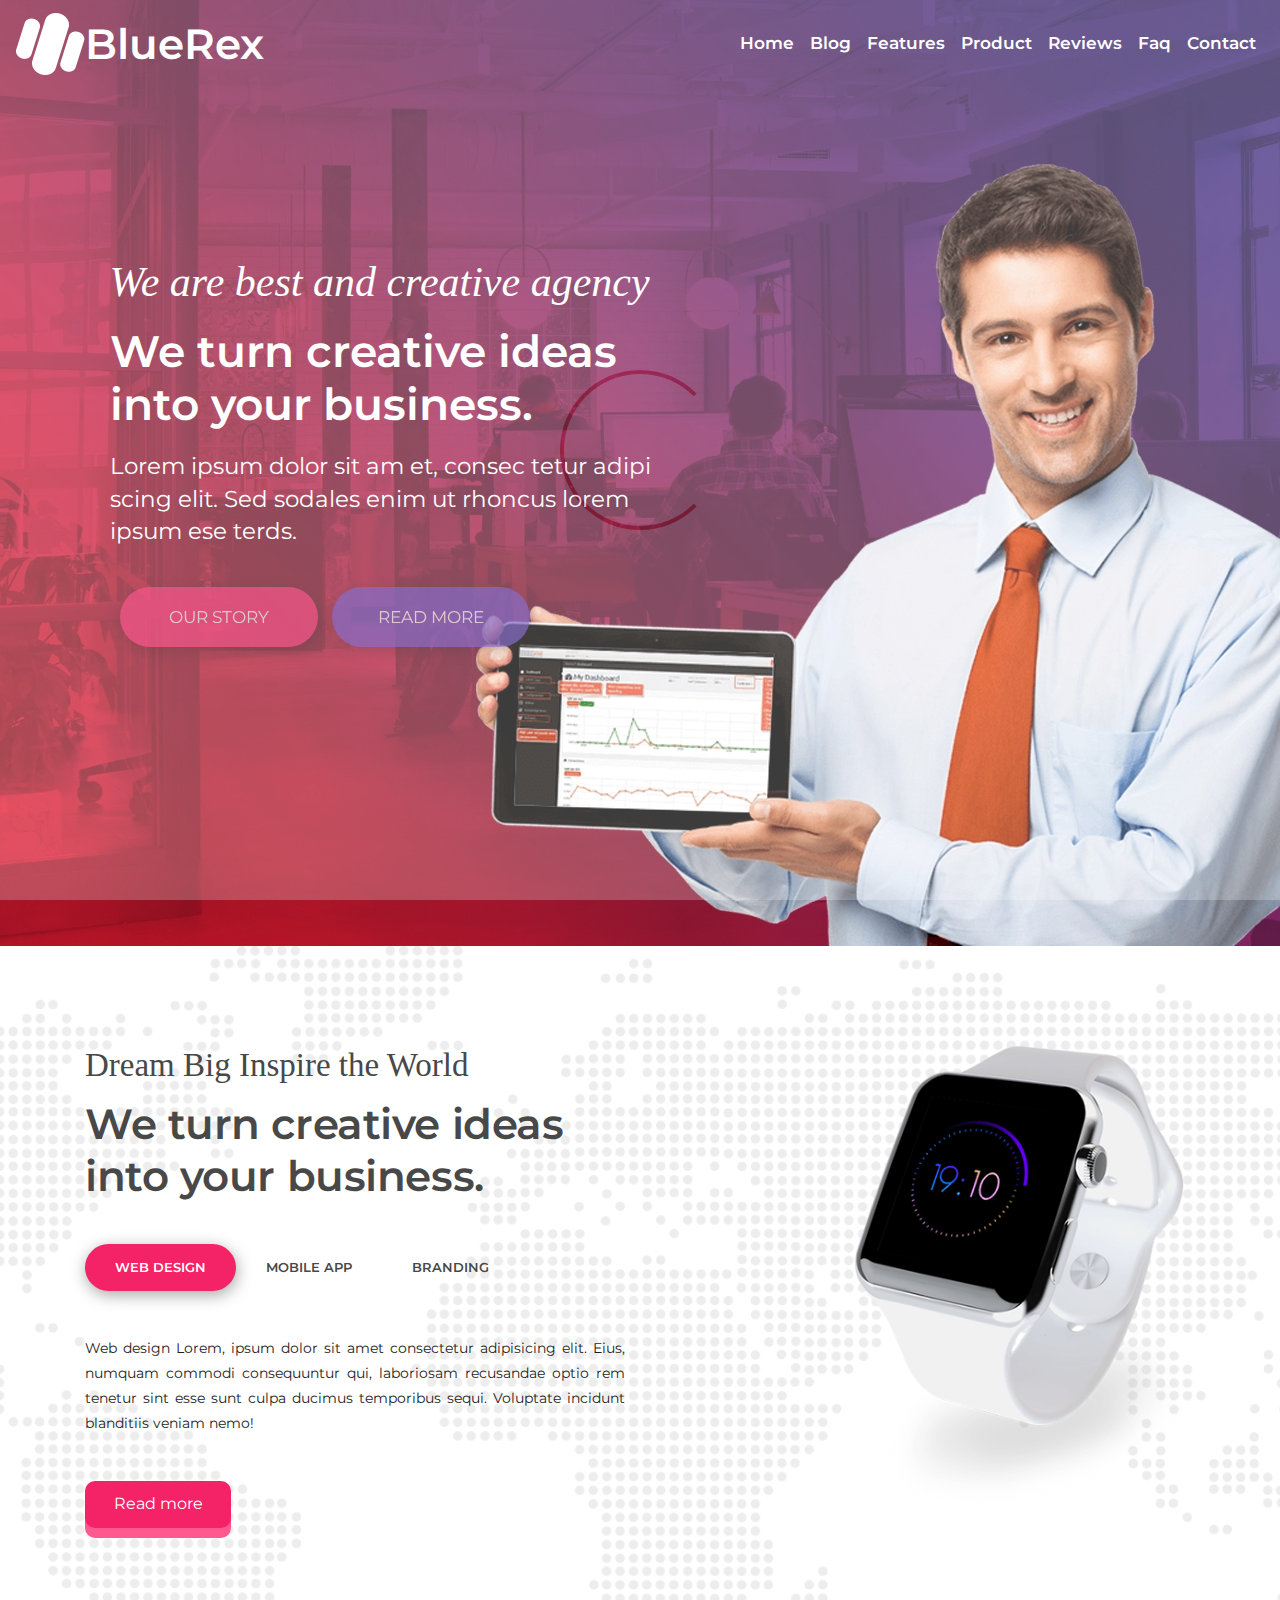
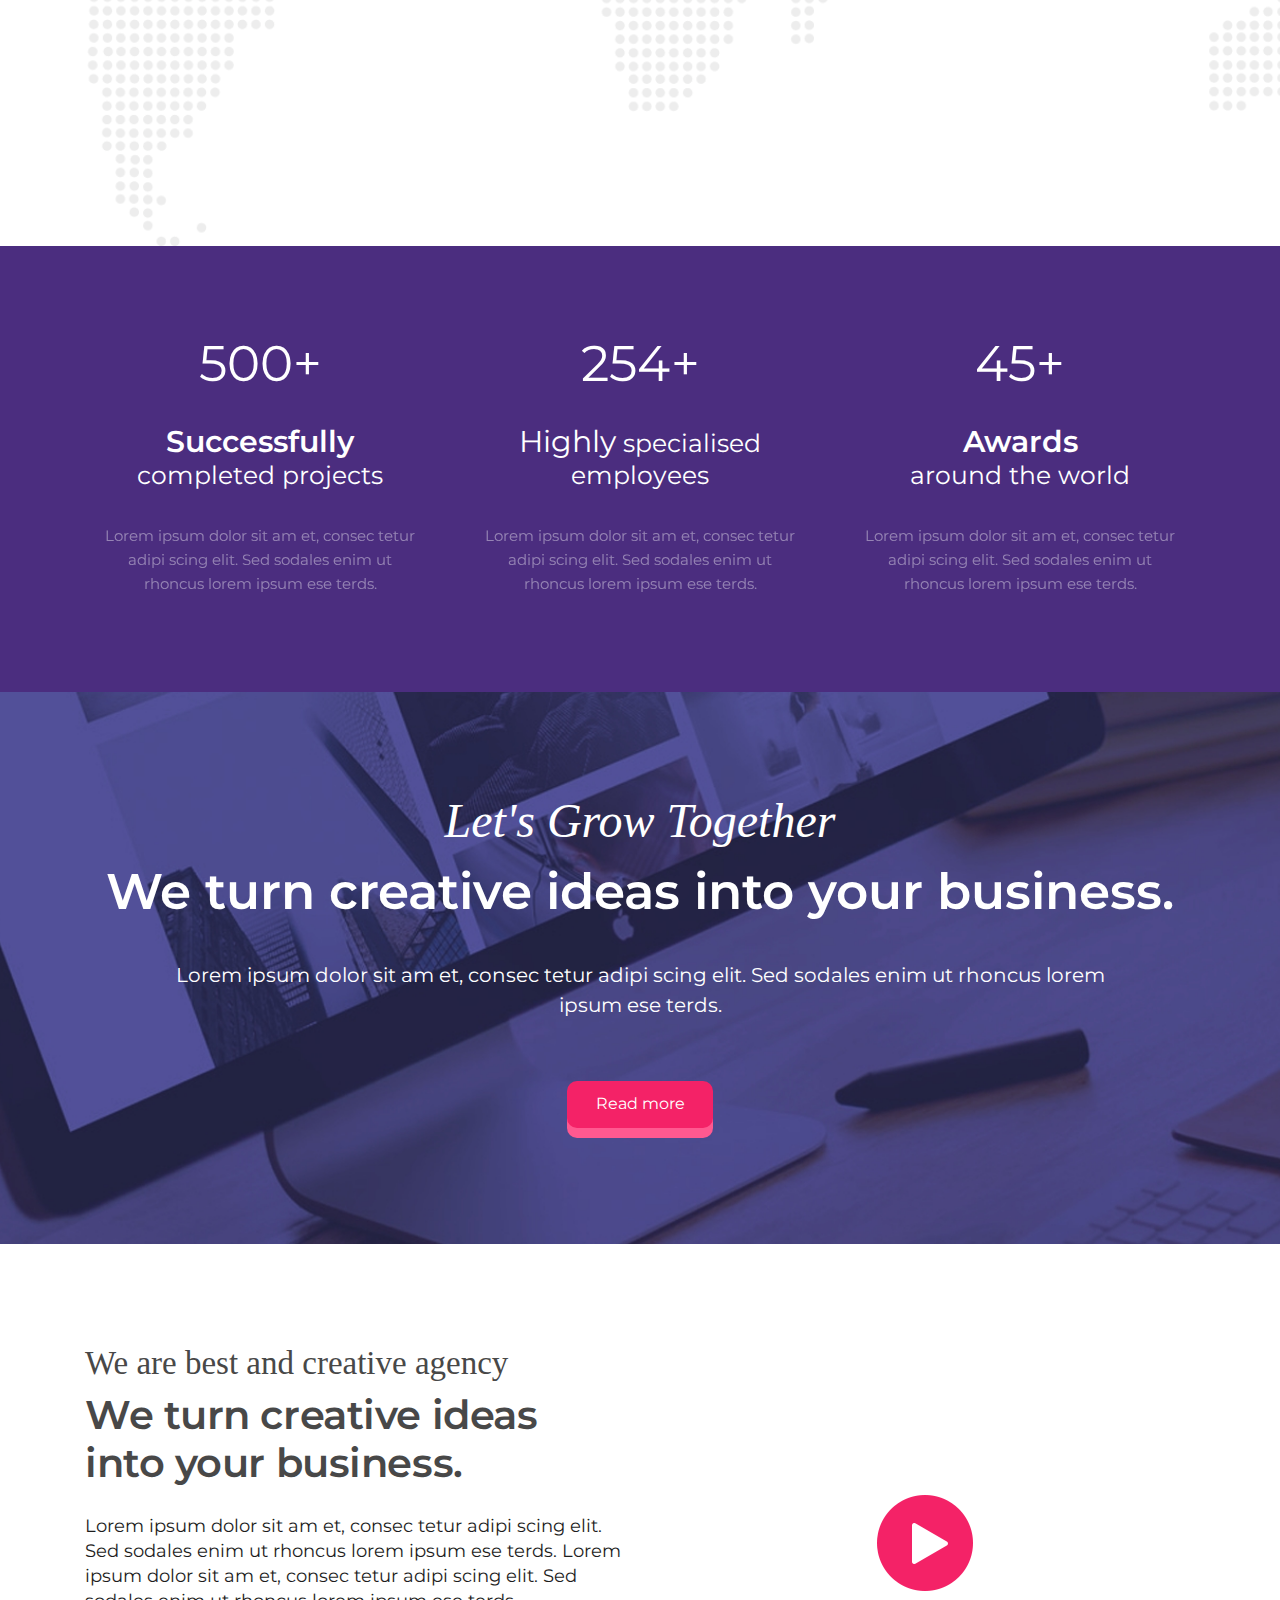
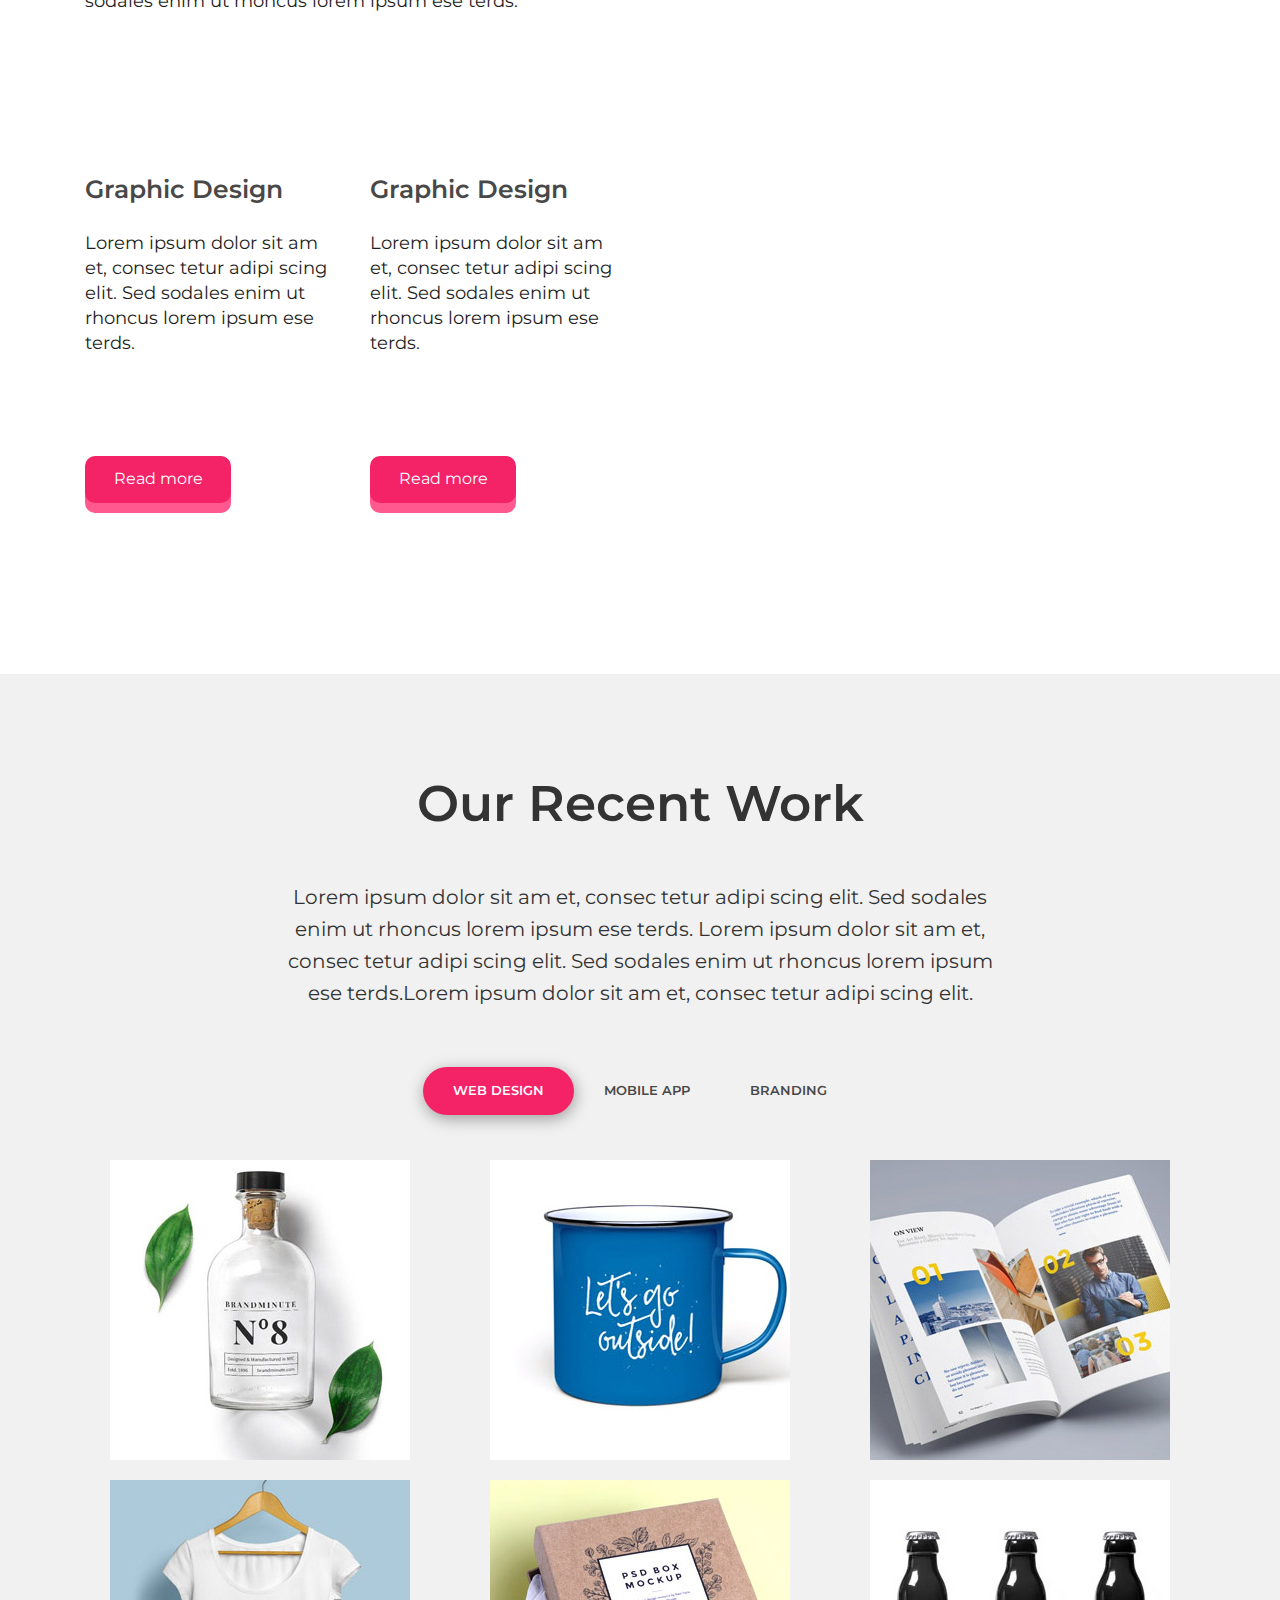
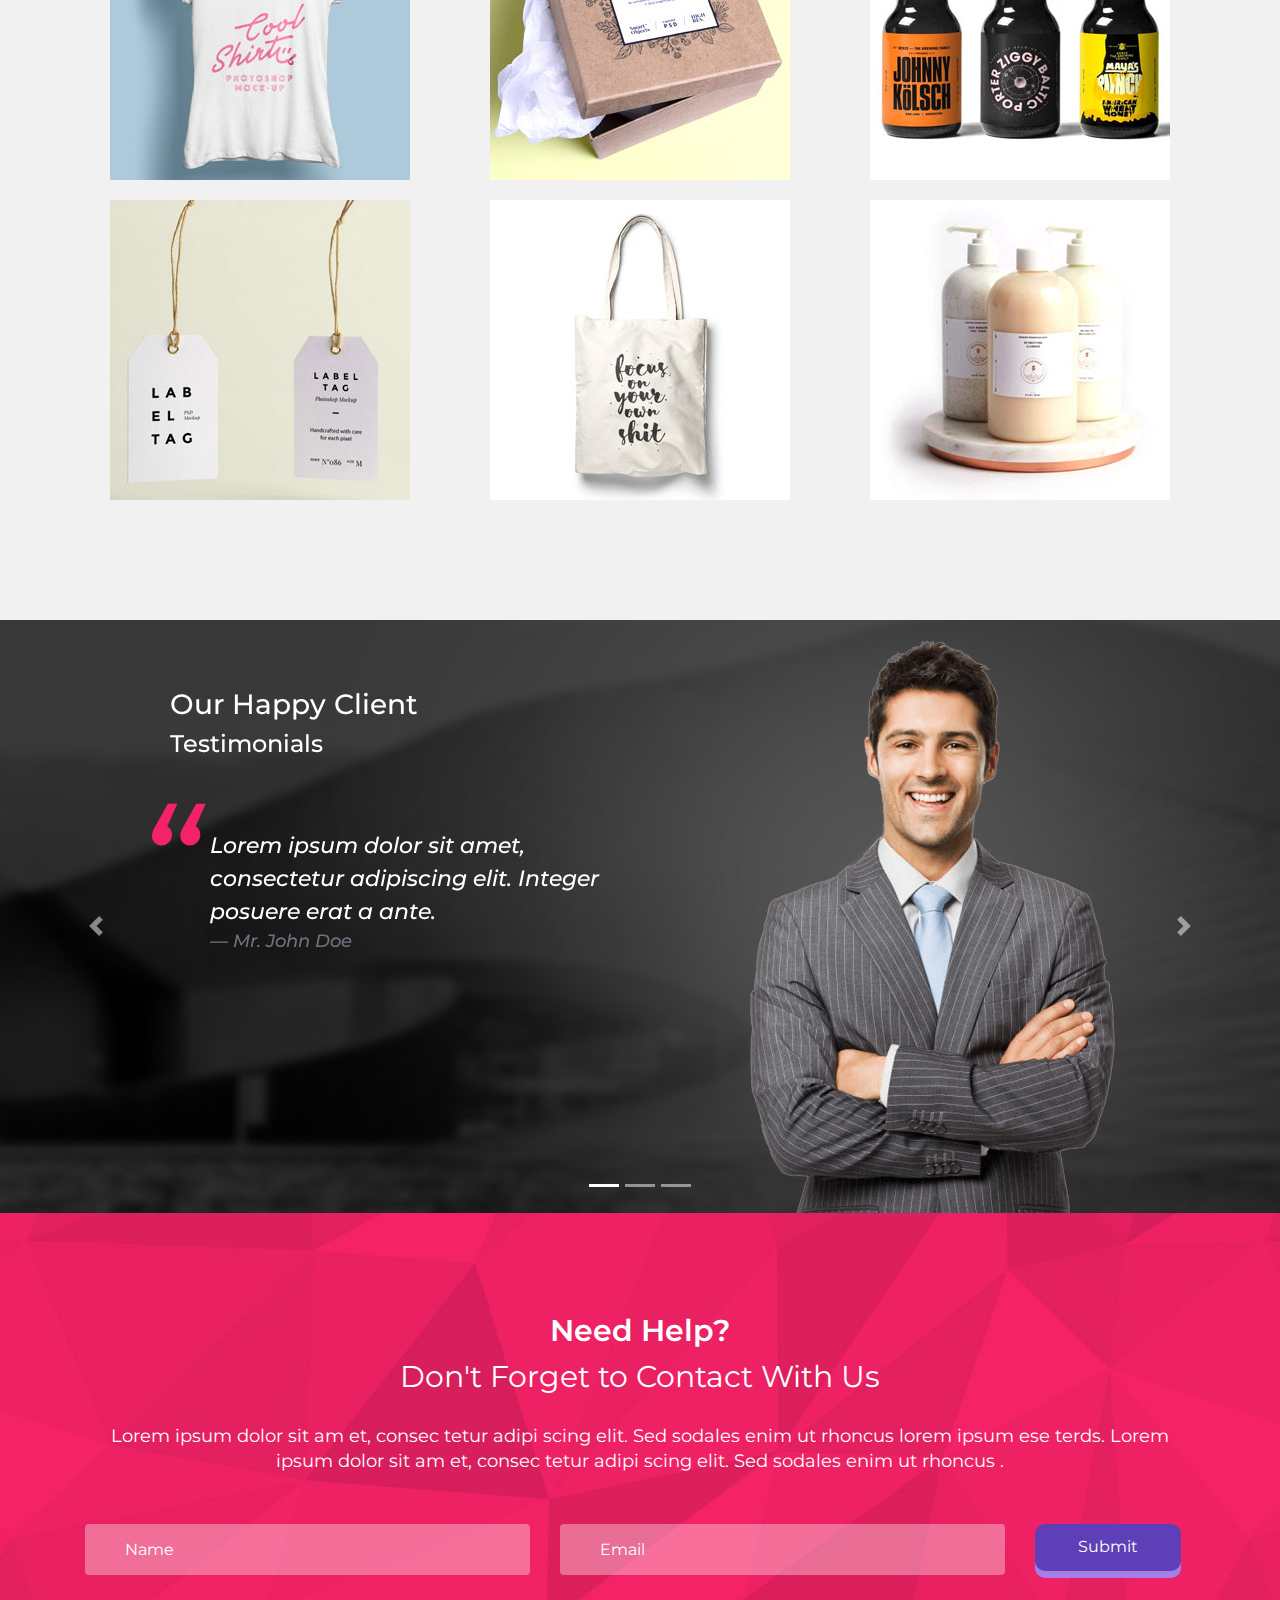
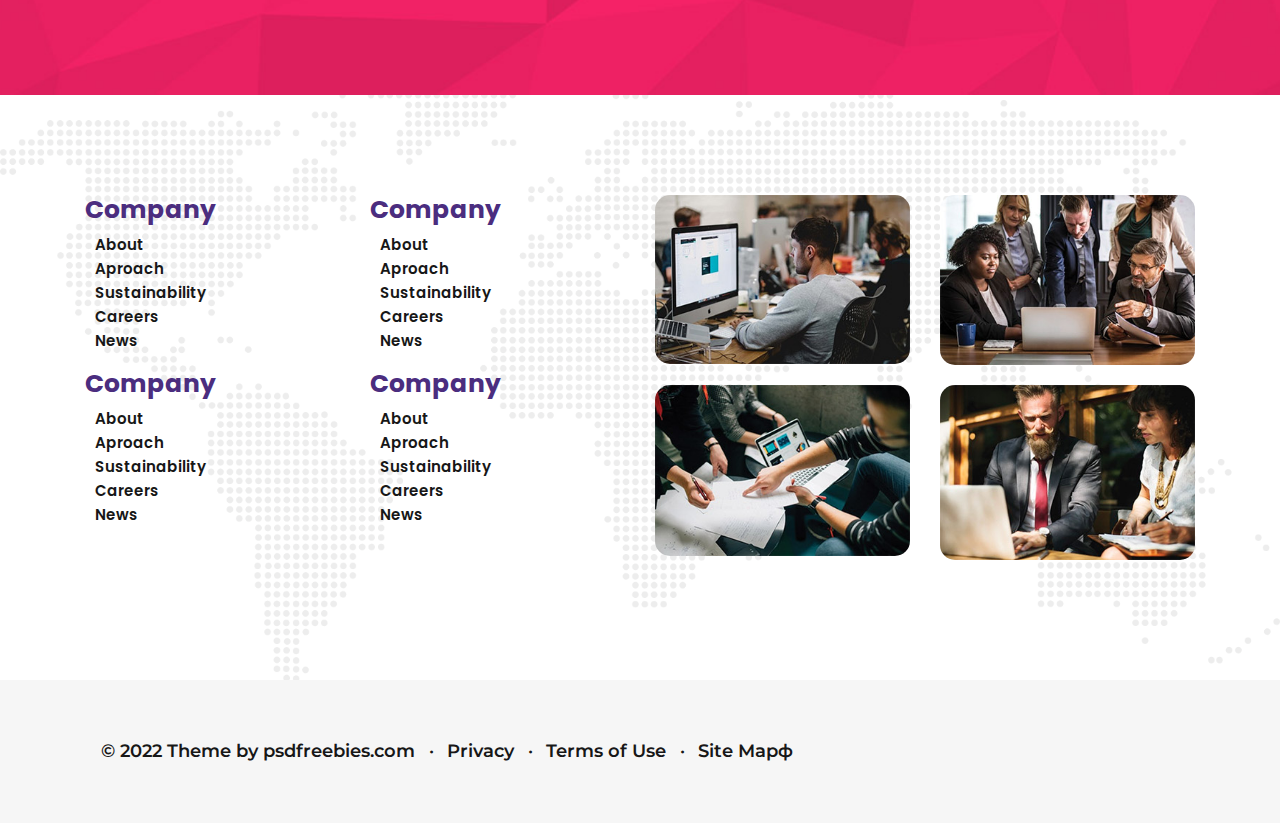
<file: index.html>
<!doctype html>
<html lang="en">
  <head>
    <!-- Required meta tags -->
    <meta charset="utf-8">
    <meta name="viewport" content="width=device-width, initial-scale=1, shrink-to-fit=no">
    <link href="https://fonts.googleapis.com/css?family=Montserrat:300,400,600|Poppins:600,700&display=swap&subset=cyrillic" rel="stylesheet">
    <link rel="stylesheet" href="https://use.fontawesome.com/releases/v5.7.0/css/all.css" integrity="sha384-lZN37f5QGtY3VHgisS14W3ExzMWZxybE1SJSEsQp9S+oqd12jhcu+A56Ebc1zFSJ" crossorigin="anonymous">
    <link rel="stylesheet" href="bootstrap/css/bootstrap.min.css">
    <style>
      .preloader
      {
        position: fixed;
        top:0;
        left: 0;
        right: 0;
        bottom: 0;
        z-index: 9999;
        background-color:#fefefe;
      }
    </style>
    <link rel="stylesheet" href="css/baguetteBox.min.css">
    <link rel="stylesheet" href="css/style.css">

    <title>Creative agency</title>
  </head>
  <body>
    <div class="preloader d-flex justify-content-center align-items-center">
      <div class="spinner-border text-danger" style="width: 10rem; height: 10rem;" role="status">
        <span class="sr-only">Loading...</span>
      </div><!-- spinner-border text-danger -->
    </div><!-- preloader -->
    <button class="scrollToTop"><i class="fas fa-angle-up"></i></button>
  <header class="main_header">
   
    <nav class="navbar navbar-expand-lg">
    <!-- navbar-expand-lg - меню будет скрываться на устройствах меньше lg -->
      <a class="navbar-brand" href="#">
    <!--  логотип -->
    <img src="img/header/logo.png" alt="logo" ><span>BlueRex</span>
      </a>
      <button class="navbar-toggler" type="button" data-toggle="collapse" data-target="#navbarSupportedContent" aria-controls="navbarSupportedContent" aria-expanded="false" aria-label="Toggle navigation">
        <!-- внутри этой кнопки у нас появляется иконка для скрытия и открытия меню -->
        <i class="fas fa-bars"></i>
      </button>
    
      <div class="collapse navbar-collapse" id="navbarSupportedContent">
        <ul class="navbar-nav ml-auto">
        <li class="nav-item"><a class="nav-link" href="index.html">Home</a> </li>
        <li class="nav-item"><a class="nav-link" href="blog.html">Blog</a> </li>
        <li class="nav-item"><a class="nav-link" href="#">Features</a> </li>
        <li class="nav-item"><a class="nav-link" href="#">Product</a> </li>
        <li class="nav-item"><a class="nav-link" href="#">Reviews</a> </li>
        <li class="nav-item"><a class="nav-link" href="#">Faq</a> </li>
        <li class="nav-item"><a class="nav-link" href="#">Contact</a> </li>
         </ul><!-- navbar-nav -->
      </div><!-- collapse navbar-collapse -->
    </nav>

    <div class="main_header_txt">

      <h3>We are best and creative agency</h3>
      <h4>We	turn creative ideas into your business.</h4>
      <p>Lorem ipsum dolor sit am et, consec tetur adipi scing elit. Sed sodales enim ut rhoncus lorem ipsum ese terds.</p>
      <div class="buttons">
        <button type="button" class="btn btn-pink rounded-pill">our story</button>
      <button type="button" class="btn btn-violet rounded-pill">read more</button>
      </div>


    </div><!-- main_header_txt -->

  </header><!-- main_header -->

   <section class="watch">
    <div class="container">
         <div class="row">
         <div class="col-lg-6">
         <div class="block-1">
          <h3>Dream Big Inspire the World</h3>
          <h4>We	turn creative ideas
           into your business.</h4>
 
           <ul class="nav nav-pills" id="myTab" role="tablist">
             <li class="nav-item">
               <a class="nav-link active rounded-pill" id="WebDesign-tab" data-toggle="tab" href="#WebDesign" role="tab" aria-controls="WebDesign" aria-selected="true">Web design</a>
             </li>
             <li class="nav-item">
               <a class="nav-link rounded-pill" id="MobileApp-tab" data-toggle="tab" href="#MobileApp" role="tab" aria-controls="MobileApp" aria-selected="false">Mobile app</a>
             </li>
             <li class="nav-item">
               <a class="nav-link rounded-pill" id="Branding-tab" data-toggle="tab" href="#Branding" role="tab" aria-controls="Branding" aria-selected="false">Branding</a>
             </li>
           </ul>
           <div class="tab-content" id="myTabContent">
             <div class="tab-pane fade show active" id="WebDesign" role="tabpanel" aria-labelledby="WebDesign-tab">
               Web design Lorem, ipsum dolor sit amet consectetur adipisicing elit. Eius, numquam commodi consequuntur qui, laboriosam recusandae optio rem tenetur sint esse sunt culpa ducimus temporibus sequi. Voluptate incidunt blanditiis veniam nemo!
               <p><a href="#" class="btn btn-pink">Read more</a></p>
             </div>
             <div class="tab-pane fade" id="MobileApp" role="tabpanel" aria-labelledby="MobileApp-tab">
               Mobile app Lorem ipsum, dolor sit amet consectetur adipisicing elit. Mollitia maiores, esse possimus placeat commodi consectetur nulla doloremque voluptates impedit reprehenderit fuga ab aliquam pariatur harum aliquid? Nisi voluptas neque facilis?
               <p><a href="#" class="btn btn-pink">Read more</a></p>
             </div>
             <div class="tab-pane fade" id="Branding" role="tabpanel" aria-labelledby="Branding-tab">
               Branding Lorem ipsum dolor sit amet consectetur adipisicing elit. Vero, autem amet doloremque pariatur reprehenderit suscipit tenetur sunt sit debitis laudantium omnis nam praesentium aspernatur placeat. Accusantium consequatur voluptates libero beatae?
               <p><a href="#" class="btn btn-pink">Read more</a></p>
             </div>
           </div><!-- tab-content -->
         </div>
        
         </div><!-- col-md-6 -->
         <div class="col-lg-6">
            
              <div class="watch_img d-none d-lg-block">
                <img src="img/watch/watch.png" alt="watch">
              </div>
            
         </div>
         </div><!-- row -->
    </div><!-- container -->
  </section><!-- section_watch -->

  <section class="progres text-center">
		<div class="container">
			<div class="row">
				<div class="col-lg-4 bl1">
					<div><i class="fas fa-bullhorn"></i></div>
					<div class="count">500+</div>
					<h4><span>Successfully</span> <br> completed projects</h4>
					<p>Lorem ipsum dolor sit am et, consec tetur <br> adipi scing elit. Sed sodales enim ut <br> rhoncus lorem ipsum ese terds. </p>
				</div>
				<!-- /.col-md-4 bl1 -->
				<div class="col-lg-4 bl2">
					<div><i class="fas fa-bullhorn"></i></div>
					<div class="count">254+</div>
					<h4><span>Highly</span> specialised <br> employees</h4>
					<p>Lorem ipsum dolor sit am et, consec tetur <br> adipi scing elit. Sed sodales enim ut <br> rhoncus lorem ipsum ese terds. </p>
				</div>
				<!-- /.col-md-4 bl2 -->
				<div class="col-lg-4 bl3">
					<div><i class="fas fa-bullhorn"></i></div>
					<div class="count">45+</div>
					<h4><span>Awards</span> <br> around the world</h4>
					<p>Lorem ipsum dolor sit am et, consec tetur <br> adipi scing elit. Sed sodales enim ut <br> rhoncus lorem ipsum ese terds. </p>
				</div>
				<!-- /.col-md-4 bl3 -->
			</div>
		</div>
	</section>
  <!-- /.section-progress -->
  
  <section class="letsGR text-center">
   <div class="container">
    <div class="row">
      <div class="col-md-12 ">
        <h3>Let's Grow Together</h3>
        <h4>We	turn creative ideas into your business.</h4>
        <p class="fig">Lorem ipsum dolor sit am et, consec tetur adipi scing elit. Sed sodales enim ut rhoncus lorem  ipsum ese terds.</p>
        <p><a href="#" class="btn btn-pink ">Read more</a></p>
     </div><!-- row -->
     </div><!-- col-md-12 -->
   </div><!-- container -->
  </section><!-- letsGR -->

  <section class="design">
        <div class="container">
          <div class="row">
            <div class="col-lg-6">
                <h3>We are best and creative agency</h3>
                <h4>We	turn creative ideas
                  into your business.</h4>
                <p>Lorem ipsum dolor sit am et, consec tetur adipi scing elit. Sed sodales enim ut rhoncus lorem ipsum ese terds. Lorem ipsum dolor sit am et, consec tetur adipi scing elit. Sed sodales enim ut rhoncus lorem ipsum ese terds.</p>
                <div class="row">
                  <div class="col-md-6 mb-3">
                    <span><i class="far fa-comments"></i></span>
                    <h2>Graphic Design</h2>
                    <p>Lorem ipsum dolor sit am et, consec tetur adipi scing elit. Sed sodales enim ut rhoncus lorem ipsum ese terds.</p>
                    <p class="p1"><a href="#" class="btn btn-pink ">Read more</a></p>
                  </div>
                  <div class="col-md-6 mb-3">
                    <span><i class="fas fa-bullhorn"></i></span>
                    <h2>Graphic Design</h2>
                    <p>Lorem ipsum dolor sit am et, consec tetur adipi scing elit. Sed sodales enim ut rhoncus lorem ipsum ese terds.</p>
                    <p class="p1"><a href="#" class="btn btn-pink ">Read more</a></p>
                  </div>
                </div><!-- row -->
            </div><!-- col-lg-6 -->
            <div class="col-lg-6">

             
              <div class="embed-responsive embed-responsive-16by9 mt-5">
                <iframe id="videoPlayer" class="embed-responsive-item" src="https://www.youtube.com/embed/EQNZVfGbaBU?enablejsapi=1&amp;html5=1&amp;rel=0&amp;controls=0&amp;showinfo=0"  allowfullscreen></iframe>
                 <div id="videoPlayBtn"></div> <!-- кнопка воспроизведения видео -->
              </div>
             
              </div><!-- col-lg-6 -->
            </div><!-- row -->
          </div><!-- container -->
  </section><!-- section-design -->

  <section class="work">
      <div class="container">
        <div class="row"> 
          <div class="col-md-8 offset-md-2 text-center">
              <h2>Our Recent Work</h2>
            <p>Lorem ipsum dolor sit am et, consec tetur adipi scing elit. Sed sodales enim ut rhoncus lorem ipsum ese terds. Lorem ipsum dolor sit am et, consec tetur adipi scing elit. Sed sodales enim ut rhoncus lorem ipsum ese terds.Lorem ipsum dolor sit am et, consec tetur adipi scing elit. </p>
        </div><!-- col-md-8 -->

        <div class="col-md-12">
          <ul class="nav nav-pills justify-content-center" id="myTab-gallery" role="tablist">
            <li class="nav-item">
              <a class="nav-link active rounded-pill" id="webDesign-tab" data-toggle="tab" href="#webDesign" role="tab" aria-controls="webDesign" aria-selected="true">Web design</a>
            </li>
            <li class="nav-item">
              <a class="nav-link rounded-pill" id="mobileApp-tab" data-toggle="tab" href="#mobileApp" role="tab" aria-controls="mobileApp" aria-selected="false">Mobile app</a>
            </li>
            <li class="nav-item">
              <a class="nav-link rounded-pill" id="branding-tab" data-toggle="tab" href="#branding" role="tab" aria-controls="branding" aria-selected="false">Branding</a>
            </li>
          </ul>
          <div class="tab-content" id="myTabContent">
            <div class="tab-pane fade show active" id="webDesign" role="tabpanel" aria-labelledby="webDesign-tab">
              <div class="gallery text-center row">

                  <div class="col-sm-4 gallery-item">

                    <a href="img/work/gallery/1.jpg">
                      <img src="img/work/gallery/1_s.jpg" alt="">
                    </a>
                  </div><!-- col-sm-4 gallery-item -->
                  <div class="col-sm-4 gallery-item">

                    <a href="img/work/gallery/2.jpg">
                      <img src="img/work/gallery/2_s.jpg" alt="">

                    </a>
                  </div><!-- col-sm-4 gallery-item -->

                  <div class="col-sm-4 gallery-item">

                    <a href="img/work/gallery/3.jpg">
                      <img src="img/work/gallery/3_s.jpg" alt="">
                    </a>
                  </div><!-- col-sm-4 gallery-item -->

                  <div class="col-sm-4 gallery-item">

                    <a href="img/work/gallery/4.jpg">
                      <img src="img/work/gallery/4_s.jpg" alt="">
                    </a>
                  </div><!-- col-sm-4 gallery-item -->

                  <div class="col-sm-4 gallery-item">

                    <a href="img/work/gallery/5.jpg">
                      <img src="img/work/gallery/5_s.jpg" alt="">
                    </a>
                  </div><!-- col-sm-4 gallery-item -->

                  <div class="col-sm-4 gallery-item">

                    <a href="img/work/gallery/6.jpg">
                      <img src="img/work/gallery/6_s.jpg" alt="">
                    </a>
                  </div><!-- col-sm-4 gallery-item -->

                  <div class="col-sm-4 gallery-item">

                    <a href="img/work/gallery/7.jpg">
                      <img src="img/work/gallery/7_s.jpg" alt="">
                    </a>
                  </div><!-- col-sm-4 gallery-item -->
                  <div class="col-sm-4 gallery-item">

                    <a href="img/work/gallery/8.jpg">
                      <img src="img/work/gallery/8_s.jpg" alt="">
                    </a>
                  </div><!-- col-sm-4 gallery-item -->

                  <div class="col-sm-4 gallery-item">

                    <a href="img/work/gallery/9.jpg">
                      <img src="img/work/gallery/9_s.jpg" alt="">
                    </a>
                    
                  </div><!-- col-sm-4 gallery-item -->
                
              </div><!-- gallery + row -->
              
            </div><!-- tab-pane -->
            <div class="tab-pane fade" id="mobileApp" role="tabpanel" aria-labelledby="mobileApp-tab">
              <div class="gallery text-center row">

                <div class="col-sm-4 gallery-item">

                  <a href="img/work/gallery/1.jpg">
                    <img src="img/work/gallery/1_s.jpg" alt="">
                  </a>
                </div><!-- col-sm-4 gallery-item -->
                <div class="col-sm-4 gallery-item">

                  <a href="img/work/gallery/2.jpg">
                    <img src="img/work/gallery/2_s.jpg" alt="">

                  </a>
                </div><!-- col-sm-4 gallery-item -->

                <div class="col-sm-4 gallery-item">

                  <a href="img/work/gallery/3.jpg">
                    <img src="img/work/gallery/3_s.jpg" alt="">
                  </a>
                </div><!-- col-sm-4 gallery-item -->

                <div class="col-sm-4 gallery-item">

                  <a href="img/work/gallery/4.jpg">
                    <img src="img/work/gallery/4_s.jpg" alt="">
                  </a>
                </div><!-- col-sm-4 gallery-item -->

                <div class="col-sm-4 gallery-item">

                  <a href="img/work/gallery/5.jpg">
                    <img src="img/work/gallery/5_s.jpg" alt="">
                  </a>
                </div><!-- col-sm-4 gallery-item -->

                <div class="col-sm-4 gallery-item">

                  <a href="img/work/gallery/6.jpg">
                    <img src="img/work/gallery/6_s.jpg" alt="">
                  </a>
                </div><!-- col-sm-4 gallery-item -->

                <div class="col-sm-4 gallery-item">

                  <a href="img/work/gallery/7.jpg">
                    <img src="img/work/gallery/7_s.jpg" alt="">
                  </a>
                </div><!-- col-sm-4 gallery-item -->
                <div class="col-sm-4 gallery-item">

                  <a href="img/work/gallery/8.jpg">
                    <img src="img/work/gallery/8_s.jpg" alt="">
                  </a>
                </div><!-- col-sm-4 gallery-item -->

                <div class="col-sm-4 gallery-item">

                  <a href="img/work/gallery/9.jpg">
                    <img src="img/work/gallery/9_s.jpg" alt="">
                  </a>
                </div><!-- col-sm-4 gallery-item -->
            </div><!-- gallery + row -->
             
            </div><!-- tab-pane -->

            <div class="tab-pane fade" id="branding" role="tabpanel" aria-labelledby="branding-tab">
             <div class="gallery text-center row">

                  <div class="col-sm-4 gallery-item">

                    <a href="img/work/gallery/1.jpg">
                      <img src="img/work/gallery/1_s.jpg" alt="">
                    </a>
                  </div><!-- col-sm-4 gallery-item -->
                  <div class="col-sm-4 gallery-item">

                    <a href="img/work/gallery/2.jpg">
                      <img src="img/work/gallery/2_s.jpg" alt="">

                    </a>
                  </div><!-- col-sm-4 gallery-item -->

                  <div class="col-sm-4 gallery-item">

                    <a href="img/work/gallery/3.jpg">
                      <img src="img/work/gallery/3_s.jpg" alt="">
                    </a>
                  </div><!-- col-sm-4 gallery-item -->

                  <div class="col-sm-4 gallery-item">

                    <a href="img/work/gallery/4.jpg">
                      <img src="img/work/gallery/4_s.jpg" alt="">
                    </a>
                  </div><!-- col-sm-4 gallery-item -->

                  <div class="col-sm-4 gallery-item">

                    <a href="img/work/gallery/5.jpg">
                      <img src="img/work/gallery/5_s.jpg" alt="">
                    </a>
                  </div><!-- col-sm-4 gallery-item -->

                  <div class="col-sm-4 gallery-item">

                    <a href="img/work/gallery/6.jpg">
                      <img src="img/work/gallery/6_s.jpg" alt="">
                    </a>
                  </div><!-- col-sm-4 gallery-item -->

                  <div class="col-sm-4 gallery-item">

                    <a href="img/work/gallery/7.jpg">
                      <img src="img/work/gallery/7_s.jpg" alt="">
                    </a>
                  </div><!-- col-sm-4 gallery-item -->
                  <div class="col-sm-4 gallery-item">

                    <a href="img/work/gallery/8.jpg">
                      <img src="img/work/gallery/8_s.jpg" alt="">
                    </a>
                  </div><!-- col-sm-4 gallery-item -->

                  <div class="col-sm-4 gallery-item">

                    <a href="img/work/gallery/9.jpg">
                      <img src="img/work/gallery/9_s.jpg" alt="">
                    </a>
                  </div><!-- col-sm-4 gallery-item -->
              </div><!-- gallery + row -->
              
            </div><!-- tab-pane -->
          </div><!-- tab-content -->
        </div><!-- col-md-12 -->
        </div><!-- row -->
       
      
      </div><!-- container -->
  </section><!-- section-work -->
  
    <section class="reviews">

      <div id="carouselExampleIndicators" class="carousel slide" data-ride="carousel">
        <ol class="carousel-indicators">
          <!-- идентификаторы слайдов -->
          <li data-target="#carouselExampleIndicators" data-slide-to="0" class="active"></li>
          <li data-target="#carouselExampleIndicators" data-slide-to="1"></li>
          <li data-target="#carouselExampleIndicators" data-slide-to="2"></li>
        </ol>
        <div class="carousel-inner">
          <!-- блок с картинками слайдера -->
          <div class="carousel-item active">
            <div class="container">
              <div class="row">
                <div class="col-sm-7">

                  <div class="carousel-caption  ">
                    <!-- текст отзыва carousel-caption - класс для оформления текста отзыва -->
                    <h3>Our Happy Client</h3>
                    <h4>Testimonials</h4>

                    <blockquote class="blockquote">
                      <p class="mb-0">Lorem ipsum dolor sit amet, consectetur adipiscing elit. Integer posuere erat a ante.</p>
                      <footer class="blockquote-footer">Mr. John Doe</footer>
                    </blockquote><!-- блок для цитаты с автором -->

                  </div><!-- carousel-caption d-none d-md-block -->
                </div><!-- col-sm-7 -->
                <div class="col-sm-5 d-none d-sm-block">
                  <img src="img/rewiews/client.png" alt="Client">
                </div><!-- col-sm-5 -->
              </div><!-- row -->
            </div><!-- container -->
           
          </div><!-- carousel-item -->
          <div class="carousel-item">
            <div class="container">
              <div class="row">
                <div class="col-sm-7">

                  <div class="carousel-caption">
                    <!-- текст отзыва carousel-caption - класс для оформления текста отзыва -->
                    <h3>Our Happy Client</h3>
                    <h4>Testimonials</h4>

                    <blockquote class="blockquote">
                      <p class="mb-0">Lorem ipsum dolor sit amet, consectetur adipiscing elit. Integer posuere erat a ante.</p>
                      <footer class="blockquote-footer">Mr. David</footer>
                    </blockquote><!-- блок для цитаты с автором -->

                  </div><!-- carousel-caption d-none d-md-block -->
                </div><!-- col-sm-7 -->
                <div class="col-sm-5 d-none d-sm-block">
                    <img src="img/rewiews/client.png" alt="Client">
                </div><!-- col-sm-5 -->
              </div><!-- row -->
            </div><!-- container -->
           
          </div><!-- carousel-item -->
          <div class="carousel-item">
            <div class="container">
              <div class="row">
                <div class="col-sm-7">

                  <div class="carousel-caption ">
                    <!-- текст отзыва carousel-caption - класс для оформления текста отзыва -->
                    <h3>Our Happy Client</h3>
                    <h4>Testimonials</h4>

                    <blockquote class="blockquote">
                      <p class="mb-0">Lorem ipsum dolor sit amet, consectetur adipiscing elit. Integer posuere erat a ante.</p>
                      <footer class="blockquote-footer">Mr. Jack</footer>
                    </blockquote><!-- блок для цитаты с автором -->

                  </div><!-- carousel-caption d-none d-md-block -->
                </div><!-- col-sm-7 -->
                <div class="col-sm-5 d-none d-sm-block">
                  <img src="img/rewiews/client.png" alt="Client">
                </div><!-- col-sm-5 -->
              </div><!-- row -->
            </div><!-- container -->
            
          </div><!-- carousel-item -->
        </div><!-- carousel-inner -->
        <a class="carousel-control-prev" href="#carouselExampleIndicators" role="button" data-slide="prev">
          <!-- управляющие элементы , т.е. стрелки слева и справа-->
          <span class="carousel-control-prev-icon" aria-hidden="true"></span>
          <span class="sr-only">Previous</span>
        </a>
        <a class="carousel-control-next" href="#carouselExampleIndicators" role="button" data-slide="next">
          <span class="carousel-control-next-icon" aria-hidden="true"></span>
          <span class="sr-only">Next</span>
        </a>
      </div><!-- carousel slide -->

    </section><!-- reviews -->

    <section class="form text-center">

      <div class="container">
        <div class="row">
            <div class="col-md-12">
              <h4>Need Help?</h4>
              <h5>Don't Forget to Contact With Us</h5>
              <p>Lorem ipsum dolor sit am et, consec tetur adipi scing elit. Sed sodales enim ut rhoncus lorem ipsum ese terds. Lorem ipsum dolor sit am et, consec tetur adipi scing elit. Sed sodales enim ut rhoncus . </p>


              <form class="text-left">
                <div class="row">
                  <div class="col-md-5">
                    <input type="text" class="form-control" placeholder="Name">
                  </div>
                  <div class="col-md-5">
                    <input type="email" class="form-control" placeholder="Email">
                  </div>
                  <div class="col-md-2">
                    <button type="submit" class="btn btn-violet">Submit</button>
                  </div><!-- col-md-2 -->

                </div><!-- row -->
              </form>
            </div><!-- col-md-12 -->
        </div><!-- row -->
      </div><!-- container -->
      

    </section><!-- form -->

    <footer class="footer">
      <div class="container">
        <div class="row">
          <div class="col-md-6">
            <div class="row">
              <div class="col-6">
                <h5>Company</h5>
                <ul>
                  <li><a href="#">About</a></li>
                  <li><a href="#">Aproach</a></li>
                  <li><a href="#">Sustainability</a></li>
                  <li><a href="#">Careers</a></li>
                  <li><a href="#">News</a></li>
                </ul>
              </div>
              <!-- /.col-6 -->
              <div class="col-6">
                <h5>Company</h5>
                <ul>
                  <li><a href="#">About</a></li>
                  <li><a href="#">Aproach</a></li>
                  <li><a href="#">Sustainability</a></li>
                  <li><a href="#">Careers</a></li>
                  <li><a href="#">News</a></li>
                </ul>
              </div>
              <!-- /.col-6 -->
              <div class="col-6">
                <h5>Company</h5>
                <ul>
                  <li><a href="#">About</a></li>
                  <li><a href="#">Aproach</a></li>
                  <li><a href="#">Sustainability</a></li>
                  <li><a href="#">Careers</a></li>
                  <li><a href="#">News</a></li>
                </ul>
              </div>
              <!-- /.col-6 -->
              <div class="col-6">
                <h5>Company</h5>
                <ul>
                  <li><a href="#">About</a></li>
                  <li><a href="#">Aproach</a></li>
                  <li><a href="#">Sustainability</a></li>
                  <li><a href="#">Careers</a></li>
                  <li><a href="#">News</a></li>
                </ul>
              </div>
              <!-- /.col-6 -->
            </div>
          </div>
          <!-- /.col-md-6 -->
  
          <div class="col-md-6 footer-images">
            <div class="row">
              <div class="col-6">
                <img src="img/footer/footer_img1.jpg" alt="">
              </div>
              <div class="col-6">
                <img src="img/footer/footer_img2.jpg" alt="">
              </div>
              <div class="col-6">
                <img src="img/footer/footer_img3.jpg" alt="">
              </div>
              <div class="col-6">
                <img src="img/footer/footer_img4.jpg" alt="">
              </div>
            </div>					
          </div>
          <!-- /.col-md-6 -->
        </div>
      </div>
    </footer>
    <!-- /.footer -->
  
    <div class="copyright">
      <div class="container">
        <div class="row">
          <div class="col-md-12">
            <ul class="nav">
              <li class="nav-item">
                <span class="nav-link">&copy; 2022 Theme by psdfreebies.com</span>
              </li>
              <li class="nav-item"><a href="#" class="nav-link">Privacy</a></li>
              <li class="nav-item"><a href="#" class="nav-link">Terms of Use</a></li>
              <li class="nav-item"><a href="#" class="nav-link">Site Mapф</a></li>
            </ul>
          </div>
        </div>
      </div>
    </div>
    <!-- /.copyright -->
 
  <script src="js/jquery-3.3.1.min.js"></script>
	<script src="js/popper.min.js"></script>
  <script src="bootstrap/js/bootstrap.min.js"></script>
  <script src="js/baguetteBox.min.js"></script>
	<script src="js/main.js"></script>
  </body>
</html>
</file>
<file: css/style.css>
body
{
    font-family: 'Montserrat', sans-serif;
    min-width: 320px;
    color:#1d1d1d;
}

img
{
    max-width: 100%; /*Все картинки адаптивны*/
    height: auto;
}


section
{
    padding:100px 0;
}

.scrollToTop
{
    position:fixed;
    bottom:60px;
    right:50px;
    border-radius:4px;
    font-size: 32px;
    height: 50px;
    width: 50px;
    z-index:1001;
    color:#fff;
    transition: all .5s;
    background-color:#da1757;
    border:0;
    cursor: pointer;
     display:none; 
}

.scrollToTop:hover
{
    background-color:#fff;
    text-decoration: none;
    outline:none;
    color:#da1757;
    border:1px solid #da1757;
}

/*================main_header===============================*/

.main_header
{
    background: url(../img/header/background.jpg) center;
    background-size:cover;
     width: 100%; 
    height: 100vh;
    /*первые 4 строчки здесь - это адаптивный background по ширине и высоте*/
    min-height: 946px;
    position: relative;
}

.main_header .navbar .navbar-brand span
{
    color:#fff;
    font-size: 42px;
    font-weight: 600;
    position: absolute; 
    
}
.main_header .navbar .navbar-toggler
{
        color:#fff;
}

.main_header .navbar .navbar-nav .nav-item .nav-link
{
    color:#fff;
    font-size: 17px;
    font-weight: 600;
     margin-right: 5px; 
}
.main_header .navbar .navbar-nav .nav-item .nav-link::after
{
   content: '';
   display: block;
   height: 1px;
   width: 100%;
   background-color: #fff;
   transform: scale(0);
   transition: all .3s;
   /*здесь у нас красивые анимированные подчеркивания*/

}
.main_header .navbar .navbar-nav .nav-item .nav-link:hover::after
{
    transform: scale(1);
}

.main_header .navbar .navbar-nav .nav-item .nav-link:last-of-type
{
    margin-right: 0;
}

.main_header .main_header_txt{
	position: absolute;
	top: 25%;
	left: 7%;
    max-width: 600px;
    padding: 20px;
    color: #fff;
	
}

.main_header .main_header_txt h3
{
    font-style: italic;
	font-size: 42px;
	font-family: 'Palatino Linotype', 'Book Antiqua', Palatino, serif;
    color: #fff;
   

    
}

.main_header .main_header_txt h4
{
    color:#fff;
    font-weight: 600;
    font-family: 'Montserrat', sans-serif;
    font-size: 44px;
    margin-top: 18px;
   
}
.main_header .main_header_txt p
{
    color:#fff;
    font-size: 23px;
    font-weight: 400;
    line-height: 32.32px;
    margin-top: 20px;
    font-family: 'Montserrat', sans-serif;
   
    
} 

.main_header .main_header_txt .buttons
{
    margin-top: 40px;
}

.main_header .btn

{
     width: 198px;
    height: 60px; 
    box-shadow: 1px 4px 16px rgba(1, 2, 2, 0.35);
    color:#fff;
    text-transform: uppercase;
    font-size: 17px;
    font-weight: 400;
    opacity: .7;
    transition: all .5s;
    margin-left: 10px;
    
}
 .btn:hover
{
    color: #fff;
    opacity: 1;
}
 .btn-pink

{
    background-color: #f42267;
}

  .btn-violet
{
    background-color: #5f3fb8;
}
/*======================watch==============================*/
.watch
{
    background: url(../img/watch/world_map.png) center no-repeat;
    background-size:cover;
    width: 100%; 
   height: 100vh;
   /*первые 4 строчки здесь - это адаптивный background по ширине и высоте*/
   min-height: 700px;
   

}

.watch h3
{
    color: #484848;
    font-family: 'Palatino Linotype', 'Book Antiqua', Palatino, serif;
    font-size: 33px;
    
}

.watch h4
{
    color: #484848;
    font-family: 'Montserrat', sans-serif;
    font-size: 42px;
    font-weight: 600;
    line-height: 52px;
    letter-spacing: -0.44px;
    margin-top: 12px;
}

.watch  .nav-pills
{
    margin-top: 42px;
    margin-bottom: 45px;
}
.watch .nav-pills .nav-item .nav-link
{
    font-size: 13px;
	font-weight: 600;
	text-transform: uppercase;
	padding: 14px 30px;
	color: #484848;
}

.watch .nav-pills .nav-item  .active
{
    box-shadow: 1px 4px 16px rgba(1, 2, 2, 0.35);
    border-radius: 23px;
    background-color: #f42267;
    color:#fff;
}
.watch .tab-content
{
    color: #1d1d1d;
    font-family: 'Montserrat', sans-serif;
    font-size: 14px;
    font-weight: 400;
    line-height: 25px;
    text-align: justify;
}

.watch .btn
{
    width: 146px;
    height: 47px;
    box-shadow: 0 10px 0 #ff5990;
    border-radius: 10px;
    transition: all .5s;
    color:#fff;
    padding:10px 25px;
    margin-top: 45px;
    
}

.watch .btn:hover
{
    box-shadow: 0 5px 0 #ff5990;
}

.watch .watch_img
{
    margin-left: 200px;
}

/*===============================progres========================================================*/
.progres
{
    background-color: #4b2d7f;
    padding: 0;
}

.progres .bl1,
.progres .bl2,
.progres .bl3

{
    
    padding:80px 0;
}

.progres i
{
    color:#fff;
    font-size: 50px;
    margin-bottom: 39px;
}

.progres .bl1 .count,
.progres .bl2 .count,
.progres .bl3 .count
{
    color: #fff;
    font-family: 'Montserrat', sans-serif;
    font-size: 50px;
    font-weight: 400;

}
.progres  h4

{
   
    color: #fff;
    font-family: 'Montserrat', sans-serif;
    font-size: 25px;
    font-weight: 400;
    margin-top: 23px;
}



.progres  h4 span

{
    font-size: 30px;
    font-weight: 600;
}

.progres .bl2 h4 span
{
    font-weight: 400;
}

.progres p
{
    opacity: 0.41;
    color: #ffffff;
    font-family: 'Montserrat', sans-serif;
    font-size: 15px;
    font-weight: 400;
    line-height: 24px;
    margin-top: 34px;
    transition: all .5s;
}


.progres .bl1:hover,
.progres .bl2:hover,
.progres .bl3:hover
{
    background-color: #281d3c;
    opacity:0.31;
}
/*===================================================letsGR====================================================*/

.letsGR
{
    background: url(../img/letsGR/background.jpg) center no-repeat;
    background-size:cover;
    width: 100%; 
 /*  height: 100vh;  */  
   min-height: 500px;
   /*первые 4 строчки здесь - это адаптивный background по ширине и высоте*/ 
}




.letsGR h3
{
    font-style: italic;
	font-size: 48px;
	font-family: 'Palatino Linotype', 'Book Antiqua', Palatino, serif;
    color: #fff;
   
}

.letsGR h4
{
    
	
    color: #fff;
    font-family: 'Montserrat', sans-serif;
    font-size: 50px;
    font-weight: 600;
    margin-top: 12px;
   
    
}

.letsGR .fig
{
    color: #ffffff;
    font-family: 'Montserrat', sans-serif;
    font-size: 20px;
    font-weight: 400;
    margin-top: 38px;
    padding: 0 60px;
    
   
}


.letsGR .btn
{
    width: 146px;
    height: 47px;
    box-shadow: 0 10px 0 #ff5990;
    border-radius: 10px;
    transition: all .5s;
    color:#fff;
    padding:10px 25px;
    margin-top: 45px;
    
    
}

.letsGR .btn:hover
{
    box-shadow: 0 5px 0 #ff5990;
}

/*=========================================design======================================================================*/
.design h3
{
    color: #484848;
    font-family:'Palatino Linotype', 'Book Antiqua', Palatino, serif;
    font-size: 33px; 
}

.design h4
{
    margin-top: 5px;
    font-size: 40px;
    font-weight: 600;
    color: #484848;
    font-family: 'Montserrat', sans-serif;
    letter-spacing: -0.44px;
}

.design p
{
    color: #1d1d1d;
    font-family: 'Montserrat', sans-serif;
    font-size: 18px;
    font-weight: 400;
    line-height: 25px;
    margin-top: 27px;
    margin-bottom: 55px;
}

.design span i 
{
    font-size: 60px;
    background: linear-gradient(45deg, rgba(255,0,32,.7) 0%,rgba(68,26,130,.8) 100%);
    /*следующие 2 правила нужны для наложения градиента именно на иконку*/
    -webkit-background-clip: text;
    -webkit-text-fill-color: transparent;
    padding-left: 15px;
}

.design h2
{
    color: #484848;
    font-family: 'Montserrat', sans-serif;
    font-size: 25px;
    font-weight: 600;
    margin-top: 15px;
    
}

.design .p1 
{
    color: #1d1d1d;
    font-family: 'Montserrat', sans-serif;
    font-size: 14px;
    font-weight: 400;
    margin-top: 14px;
}

.design .btn
{
    width: 146px;
    height: 47px;
    box-shadow: 0 10px 0 #ff5990;
    border-radius: 10px;
    transition: all .5s;
    color:#fff;
    padding:10px 25px;
    margin-top: 45px;
    
}

.design .btn:hover
{
    box-shadow: 0 5px 0 #ff5990;
}

 .embed-responsive
{
    position: relative;
    border-radius:10px;

}
#videoPlayBtn
{
    width: 100%;
    height: 100%;
    background: url(../img/design/play.png) center center no-repeat;
    z-index: 1000;
    position: absolute;
    top:0;
    cursor: pointer;
} 

/*====================================work======================================*/
.work
{
    background-color: #f1f1f1;
}

.work h2
{
    color: #333333;
    font-family: 'Montserrat',sans-serif;
    font-size: 50px;
    font-weight: 600;
    text-align: center;
    
}

.work p
{
    color: #333333;
    font-family: 'Montserrat',sans-serif;
    font-size: 20px;
    font-weight: 400;
    line-height: 32px;
    margin-top: 47px;
}

.work  .nav-pills
{
    margin-top: 42px;
    margin-bottom: 45px;
}
.work .nav-pills .nav-item .nav-link
{
    font-size: 13px;
	font-weight: 600;
	text-transform: uppercase;
	padding: 14px 30px;
	color: #484848;
}

.work .nav-pills .nav-item  .active
{
    box-shadow: 1px 4px 16px rgba(1, 2, 2, 0.35);
    border-radius: 23px;
    background-color: #f42267;
    color:#fff;
}

.work .btn
{
    width: 146px;
    height: 47px;
    box-shadow: 0 10px 0 #ff5990;
    border-radius: 10px;
    transition: all .5s;
    color:#fff;
    padding:10px 25px;
    
    margin-top: 45px;
  
    
}

.work .btn:hover
{
    box-shadow: 0 5px 0 #ff5990;
}

.work .gallery-item
{
    margin-bottom: 20px;
}

.work .gallery a
{
    transition: all .5s;
}
 
.work .gallery a:hover img
{
    box-shadow: 0 14px 30px -15px rgba(0,0,0,.75);
}

/*======================================reviews==============================================*/
.reviews{

	background: url(../img/rewiews/reviews_bg.jpg) center no-repeat;
	background-size: cover;
	padding-top: 20px;
	padding-bottom: 0;
}
.reviews .carousel-caption{
	top: 5%;
	bottom: auto;
	text-align: left;
}
.reviews .blockquote{
	font-style: italic;
	font-weight: 500;
	font-size: 22px;
	position: relative;
	padding-left: 40px;
	margin-top: 70px;
}
.reviews .blockquote::before{
	content: '\201C';
	float: left;
	font-size: 150px;
	font-weight: 500;
	font-style: italic;
	color: #f42267;
	position: absolute;
	top: -80px;
	left: -33px;
}

/*=========================================form=======================================*/
.form 
{
    background: url(../img/form/form_bg.jpg) center no-repeat;
    background-size:cover;
}

.form h4
{
    color: #fff;
    font-family: 'Montserrat',sans-serif;
    font-size: 30px;
    font-weight: 600;
}

.form h5
{
    color: #fff;
    font-family: 'Montserrat',sans-serif;
    font-size: 30px;
    font-weight: 400;
    margin-top: 10px;
}

.form p
{
    color: #fff;
    font-family: 'Montserrat',sans-serif;
    font-size: 18px;
    font-weight: 400;
    line-height: 25px;
    margin-top: 29px;
}

.form .btn
{
    width: 146px;
    height: 47px;
    box-shadow: 0 7px 0 #a57ee9;
    border-radius: 10px;
    color:#fff;
    transition: all .5s;
}

.form .btn:hover
{
    background-color:#3a2362;
    box-shadow: 0 5px 0 #a57ee9;
}


.form form
{
    margin-top: 50px;
}

.form .form-control
{
    height: 51px;
    background-color:rgba(255,255,255,.35);
    color:#fff;
    border: 0;
    padding:0 40px;
    margin-bottom: 20px;

}

.form .form-control::placeholder
{
    color:#fff;
}

.form .form-control:focus
{
    box-shadow:0 0 0 .2em rgba(255,255,255,.25);
}

/*==============================footer=========================*/
.footer
{
    background: url(../img/footer/world_map.png) center no-repeat;
    background-size:cover;
    padding:100px 0;
    font-family: 'Poppins', sans-serif;
}

.footer h5
{
    font-size:25px;
    color:#4b2d7f;
    font-weight: 700;
}

.footer ul
{
    list-style: none;
    padding-left: 10px;
}

.footer li a
{
    font-size: 15px;
    font-weight: 600;
    color: #171717;
}

 .footer .footer-images img
{
    margin-bottom: 20px;
    border-radius:15px;
}

.copyright
{
    background-color: #f6f6f6;
    padding: 50px 0;
}

.copyright a,
.copyright span
{
    color: #171717;
    font-size: 18px;
    font-weight: 600;
    position: relative;
}

.copyright a:hover
{
    text-decoration: underline;
}

.copyright li a::after,
.copyright li span::after
{
    content: ' \00B7';
    position: absolute;
    right:-3px;
}

.copyright li:last-child a::after,
.copyright li:last-child span::after
{
    content: '';
}

/* =============================.section-content============================== */
.section-content{
	padding: 40px 0;
}
.article-preview{
	border: 1px solid #ccc;
	padding: 20px;
	transition: all .5s;
	margin-bottom: 30px;
}
.article-preview:hover{
	box-shadow: 0 14px 30px -15px rgba(0,0,0,.75);
}
.article-preview h2{
	font-size: 20px;
	margin-bottom: 0;
	font-weight: 600;
}
.article-preview a{
	color: #484848;
	transition: all .5s;
}
.article-preview a:hover{
	color: #f42267;
	text-decoration: none;
}
.article-date{
	color: #da1757;
	font-size: 13px;
	font-weight: 600;
}
.thumb{
	border: 5px solid #fff;
	box-shadow: 0 0 10px rgba(0,0,0,.1);
	margin: 0 20px 20px 0;
	float: left;
}
.article-preview .more{
	color: #da1757;
}
.article-preview .more:hover{
	text-decoration: underline;
}
.widget-categories ul{
	padding: 0;
	margin: 0;
	list-style: none;
}
.widget-categories ul li::before{
	content: '\f138';
	font-family: 'Font Awesome 5 Free';
	font-weight: 900;
	color: #da1757;
	font-size: 14px;
}
.widget-categories ul li a{
	padding-left: 10px;
	font-size: 14px;
	color: #2f2f2f;
	margin-bottom: 10px;
	display: inline-block;
	transition: all .5s;

}
.widget-categories ul li a:hover{
	color: #da1757;
}
.widget-title{
	color: #484848;
	font-size: 20px;
	font-weight: 600;
	margin-bottom: 25px;
	position: relative;
}
.widget-title::after{
	content: "";
	height: 2px;
	position: absolute;
	left: 0;
	top: 30px;
	width: 30px;
	background-color: #da1757;
}

/* =============================.pagination============================== */
.page-link{
	color: #da1757;
	transition: all .5s;
	padding-left: 1rem;
	padding-right: 1rem;
}
.page-link:hover{
	background-color: #da1757;
	color: #fff;
	border-color: #f42267;
}
.page-item.active .page-link{
	background-color: #da1757;
	border-color: #da1757;
}

/*Large Devices, wide screens*/
@media only screen and (max-width:1200px)
{
    .main_header .main_header_txt{
		background-color: rgba(0,0,0,.3);
    }

    
    
   
}



/*Medium Devices, desktops*/
@media only screen and (max-width:992px)
{
    .main_header .main_header_txt{
		top:18%;
    }

    section,.footer{
		padding: 50px 0;
    }
    
    .copyright
    {
        padding: 25px 0;
    }
	.reviews h3,
	.reviews h4{
		font-size: 25px;
	}
	.reviews .blockquote{
		font-size: 17px;
		padding-left: 20px;
		margin-top: 40px;
	}
	.reviews .blockquote::before{
		font-size: 100px;
		top: -40px;
	}
     
}
@media only screen and (max-width:991px)
{
    .main_header .navbar .navbar-nav{
		background: linear-gradient(45deg, #ed1b33 0%,#442e82 100%);
	     position: relative;
		z-index: 1; 
		padding: 0 15px;
    }
    
   


    .main_header .navbar .navbar-nav .nav-item .nav-link:hover::after
    {
        transform: scale(0);
    }
    .watch .nav-pills .nav-item
    {
     margin: 0 auto; 
    }

    .watch h3,.watch h4
    {
        font-size: 30px;
    }

    .letsGR .fig
    {
        padding: 0;
    }
   
    
}

/*small Devices, tablets*/
@media only screen and (max-width:768px)
{
    .main_header .main_header_txt{
        left:0;
        max-width: 100%;
        margin: 0 20px;
    }
    .main_header .main_header_txt h3,
    .main_header .main_header_txt  h4,
    .main_header .main_header_txt  p
    {
        font-size: 30px;
        text-align: justify;
    }
    .letsGR h3, .letsGR h4 
    {
        font-size: 35px;
    }

  
  
    .reviews .blockquote::before
    {
        font-size: 80px;
        top:-25px;
    }


    
}


/* Extra-small Devices, mobile-phones*/
@media only screen and (max-width:576px)
{
     

    .main_header .main_header_txt .buttons .btn
    {
        display: block;
        width: 100%;
        margin-top: 20px;
    }
    .main_header .main_header_txt .buttons .btn:first-child
    {
        margin-top: 0;
    }
    .reviews .carousel-caption{
		position: static;
		width: 70%;
		margin: auto;
	}

}
@media only screen and (max-width : 480px) {
    .watch .nav-pills  .nav-link,
    .work .nav-pills  .nav-link
        {
         padding:8px 16px;
         text-align: center;
        
        }

        .watch .nav-pills  .nav-item,
        .work .nav-pills  .nav-item
        {
         width:100%
        
        }
        .watch h3,.watch h4
    {
        font-size: 23px;
    }

   
}

@media only screen and (max-width : 380px) {
    
    .main-header .navbar-brand{
		font-size: 30px;
    }
    .watch .nav-pills .nav-item .nav-link
        {
         padding:6px;
         width: 100%;
        }
    .letsGR
    {
        font-size: 20px;
    }
   
}
</file>
<file: css/baguetteBox.min.css>
/*!
 * baguetteBox.js
 * @author  feimosi
 * @version 1.9.1
 * @url https://github.com/feimosi/baguetteBox.js
 */#baguetteBox-overlay{display:none;opacity:0;position:fixed;overflow:hidden;top:0;left:0;width:100%;height:100%;z-index:1000000;background-color:#222;background-color:rgba(0,0,0,.8);-webkit-transition:opacity .5s ease;transition:opacity .5s ease}#baguetteBox-overlay.visible{opacity:1}#baguetteBox-overlay .full-image{display:inline-block;position:relative;width:100%;height:100%;text-align:center}#baguetteBox-overlay .full-image figure{display:inline;margin:0;height:100%}#baguetteBox-overlay .full-image img{display:inline-block;width:auto;height:auto;max-height:100%;max-width:100%;vertical-align:middle;-webkit-box-shadow:0 0 8px rgba(0,0,0,.6);-moz-box-shadow:0 0 8px rgba(0,0,0,.6);box-shadow:0 0 8px rgba(0,0,0,.6)}#baguetteBox-overlay .full-image figcaption{display:block;position:absolute;bottom:0;width:100%;text-align:center;line-height:1.8;white-space:normal;color:#ccc;background-color:#000;background-color:rgba(0,0,0,.6);font-family:sans-serif}#baguetteBox-overlay .full-image:before{content:"";display:inline-block;height:50%;width:1px;margin-right:-1px}#baguetteBox-slider{position:absolute;left:0;top:0;height:100%;width:100%;white-space:nowrap;-webkit-transition:left .4s ease,-webkit-transform .4s ease;transition:left .4s ease,-webkit-transform .4s ease;transition:left .4s ease,transform .4s ease;transition:left .4s ease,transform .4s ease,-webkit-transform .4s ease,-moz-transform .4s ease}#baguetteBox-slider.bounce-from-right{-webkit-animation:bounceFromRight .4s ease-out;animation:bounceFromRight .4s ease-out}#baguetteBox-slider.bounce-from-left{-webkit-animation:bounceFromLeft .4s ease-out;animation:bounceFromLeft .4s ease-out}@-webkit-keyframes bounceFromRight{0%,100%{margin-left:0}50%{margin-left:-30px}}@keyframes bounceFromRight{0%,100%{margin-left:0}50%{margin-left:-30px}}@-webkit-keyframes bounceFromLeft{0%,100%{margin-left:0}50%{margin-left:30px}}@keyframes bounceFromLeft{0%,100%{margin-left:0}50%{margin-left:30px}}.baguetteBox-button#next-button,.baguetteBox-button#previous-button{top:50%;top:calc(50% - 30px);width:44px;height:60px}.baguetteBox-button{position:absolute;cursor:pointer;outline:0;padding:0;margin:0;border:0;-moz-border-radius:15%;border-radius:15%;background-color:#323232;background-color:rgba(50,50,50,.5);color:#ddd;font:1.6em sans-serif;-webkit-transition:background-color .4s ease;transition:background-color .4s ease}.baguetteBox-button:focus,.baguetteBox-button:hover{background-color:rgba(50,50,50,.9)}.baguetteBox-button#next-button{right:2%}.baguetteBox-button#previous-button{left:2%}.baguetteBox-button#close-button{top:20px;right:2%;right:calc(2% + 6px);width:30px;height:30px}.baguetteBox-button svg{position:absolute;left:0;top:0}.baguetteBox-spinner{width:40px;height:40px;display:inline-block;position:absolute;top:50%;left:50%;margin-top:-20px;margin-left:-20px}.baguetteBox-double-bounce1,.baguetteBox-double-bounce2{width:100%;height:100%;-moz-border-radius:50%;border-radius:50%;background-color:#fff;opacity:.6;position:absolute;top:0;left:0;-webkit-animation:bounce 2s infinite ease-in-out;animation:bounce 2s infinite ease-in-out}.baguetteBox-double-bounce2{-webkit-animation-delay:-1s;animation-delay:-1s}@-webkit-keyframes bounce{0%,100%{-webkit-transform:scale(0);transform:scale(0)}50%{-webkit-transform:scale(1);transform:scale(1)}}@keyframes bounce{0%,100%{-webkit-transform:scale(0);-moz-transform:scale(0);transform:scale(0)}50%{-webkit-transform:scale(1);-moz-transform:scale(1);transform:scale(1)}}
</file>
